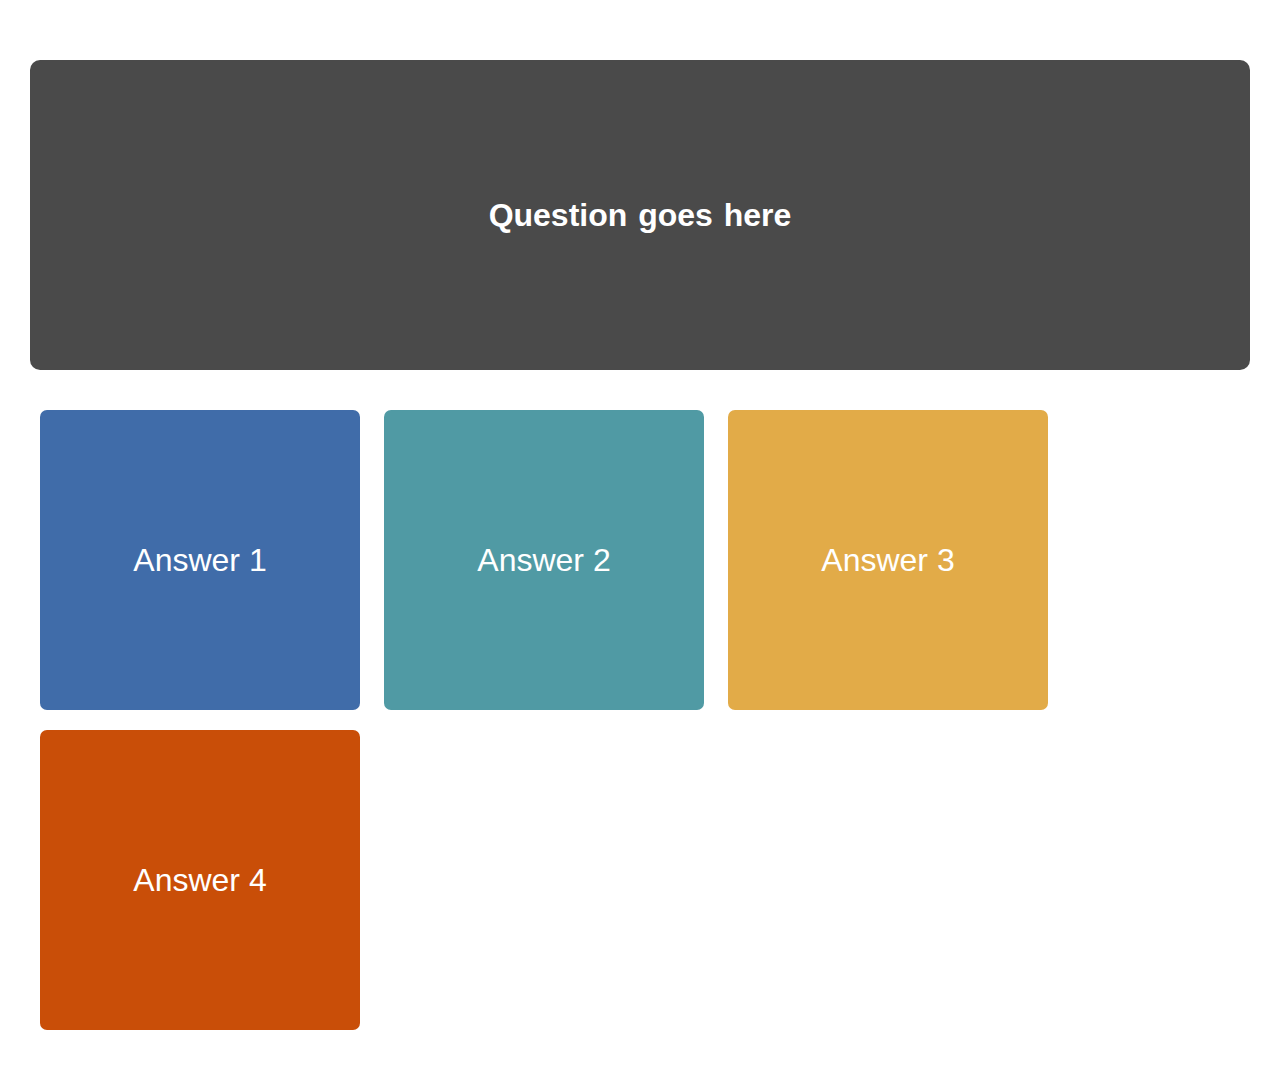
<file: play_now.html>
<!DOCTYPE html>
<html lang="en">

<head>
    <meta charset="UTF-8">
    <meta name="viewport" content="width=device-width, initial-scale=1.0">
    <title>Play Game</title>
    <link rel="stylesheet" href="/play_now.css">
</head>

<body>
    <!-- style="background-color:rgb(96, 33, 96)" -->
    <!-- <header></header> -->
    <main id="main">

        <div id="question" class="question-show">
            <p>Question goes here</p>
        </div>
        <div id="main-container"> 
            <!-- First Box -->
           
            <button id="ans-1" class="btn">Answer 1</button>
            
           <!-- Second Button -->
           <button id="ans-2" class="btn">Answer 2</button>
          
           <!-- Third Button -->
           <button id="ans-3" class="btn">Answer 3</button>

           <!-- Four Button -->
           <button id="ans-4" class="btn">Answer 4</button>


        </div>
    


    </main>
    <script src="/play_now.js"></script>
</body>

</html>
</file>
<file: play_now.css>
*{
    margin: 0px;
    padding: 0px;
    
}
.question-show{
    margin-top: 60px;
    padding: 150px;
   margin-left: 30px;
   margin-right: 30px; 
    /* border: 2px solid red; */
     background-color: rgb(74, 74, 74);
    border-radius: 10px;
}
.question-show p{
    font-family: 'Gill Sans', 'Gill Sans MT', Calibri, 'Trebuchet MS', sans-serif; 
    text-align: center;
    color: white;
    font-size: 32px;
    word-spacing: 2px;
  font-weight: 600;
  line-height: 10px;
  
}
#main-container{
    margin: 30px 30px;
   
}
  

.btn:hover{
    cursor: pointer;
    border: 2px solid orange;
}
#ans-1{
    background-color:#406CA9;
}

#ans-2{
    background-color: #509AA4; 
}

#ans-3{
    background-color: #E2AB48;
}
#ans-4{
    background-color: #C94E08;
}
/* Hover Section on Answer */
#ans-1:hover{
    background-color: #5578aa;
}
#ans-2:hover{
    background-color: #549097 ;
}
#ans-3:hover{
    background-color:#d9b36d ;
}
#ans-4:hover{
    background-color: #b25d2b;
}
.btn{
    color: white;
    font-family: 'Gill Sans', 'Gill Sans MT', Calibri, 'Trebuchet MS', sans-serif; 
    text-align: center;
    font-size: 32px;
    display: inline-block;
    border-radius: 7px;
    width: 320px;
    height: 300px;
    margin: 10px;
    outline: none;
    border: none;
  
}
/* .count{
    color: white;
    border: 2px solid rgb(127, 127, 127);
    border-radius: 7px;
    background-color: #406CA9;
    width: 15px;
    padding-left: 9px;
    padding-top: 5px;
    padding-bottom: 5px;
    padding-right: 3px;
   margin-top: 10px;
   margin-left: 275px;
    padding-top: 20px;
    
} */
</file>
